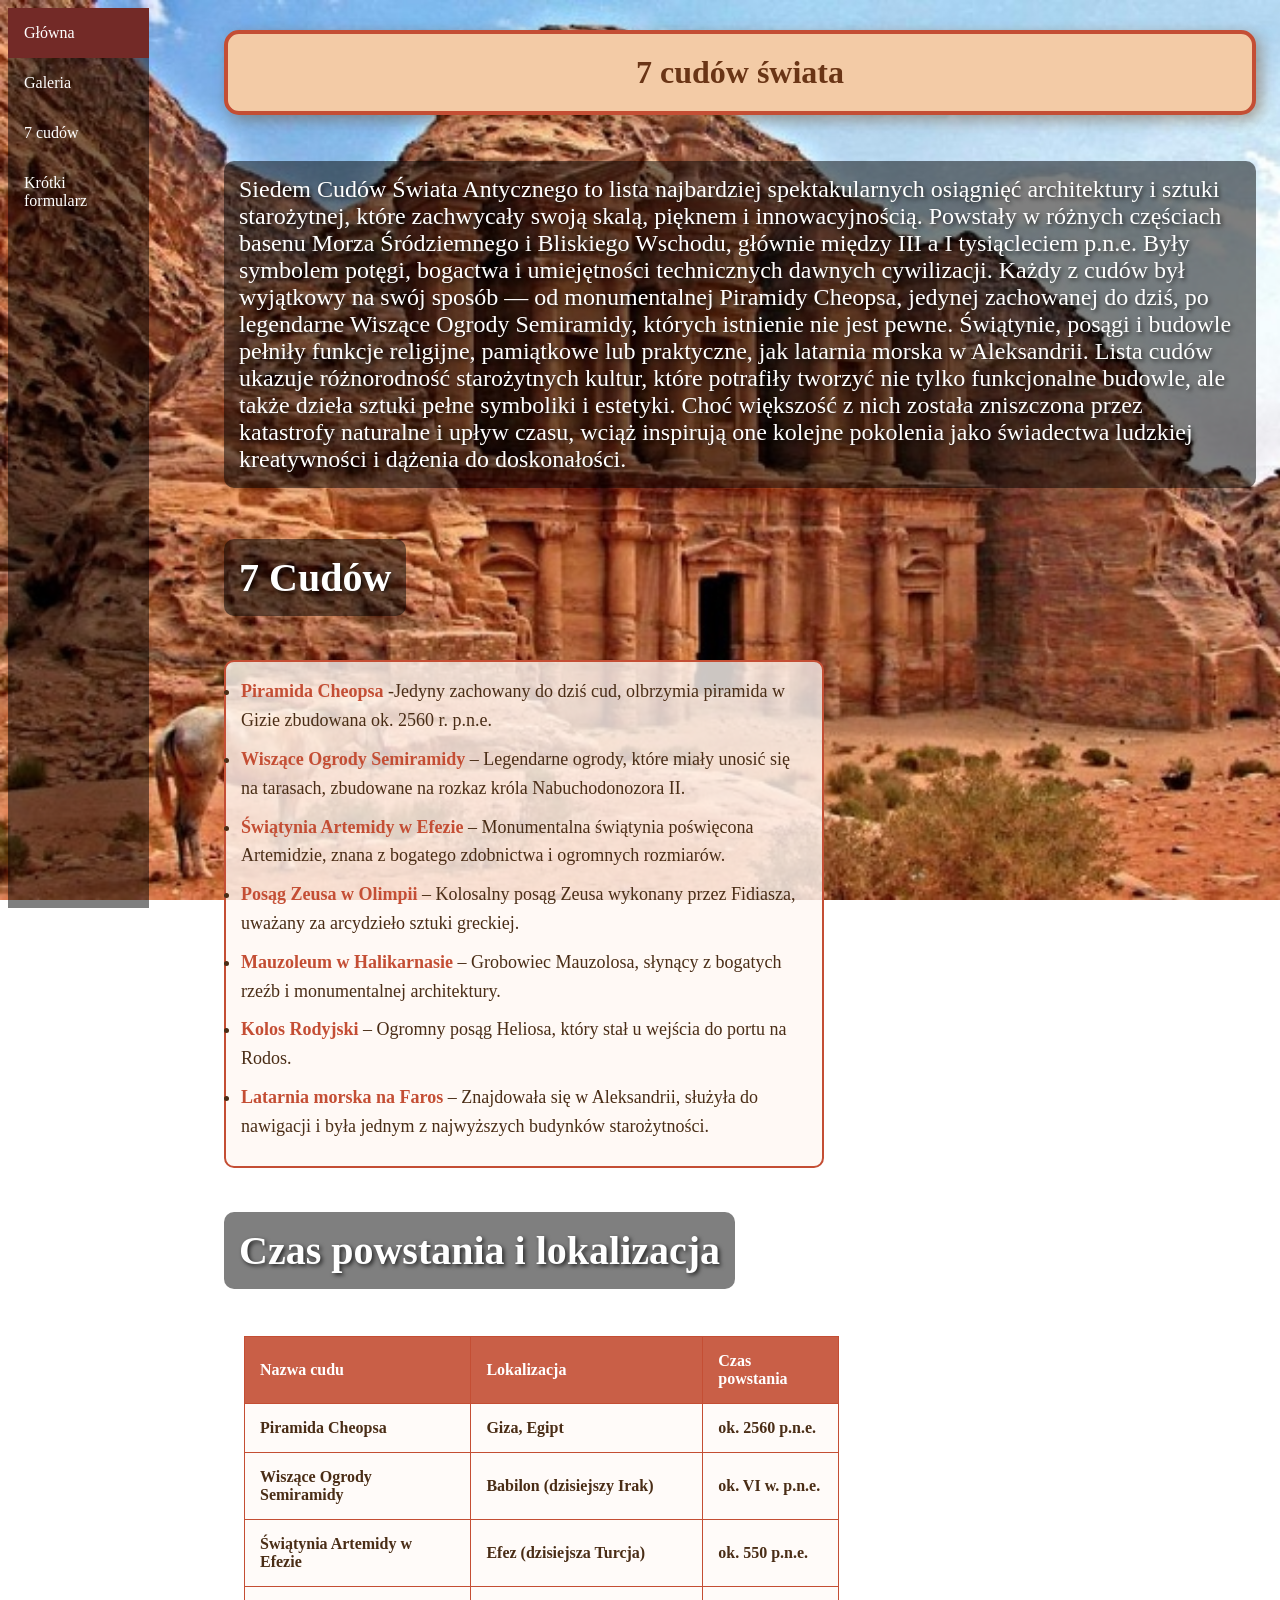
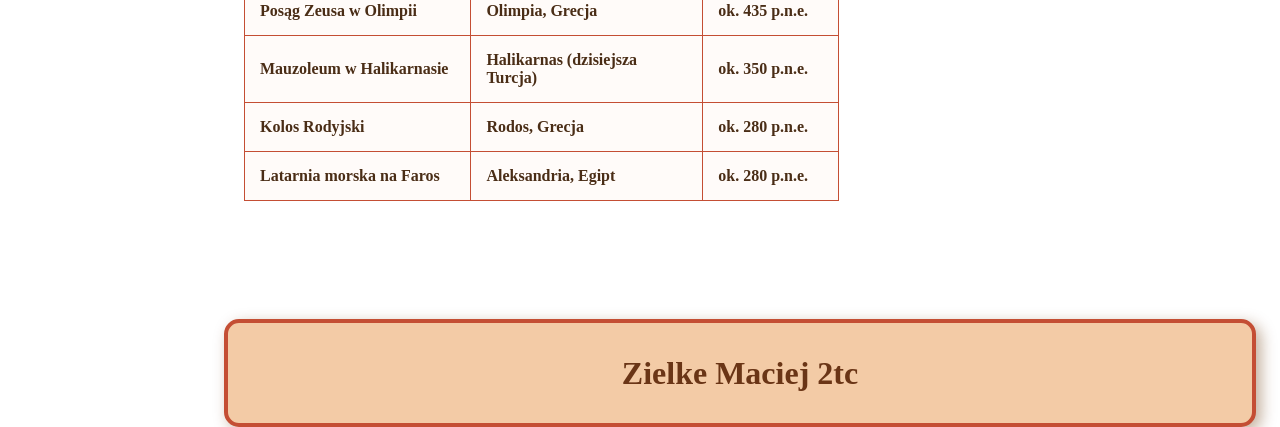
<file: index.html>
<!DOCTYPE html>
<html lang="pl">
<head>
    <meta charset="UTF-8">
    <meta name="viewport" content="width=device-width, initial-scale=1.0">
    <meta name="description" content="7 cudow">
    <meta name="keywords" content="7 cudow, galeria, historia">
    <meta name="author" content="Zielke Maciej">

    <title>7 cudów świata</title>

<link rel="stylesheet" href="style.css">

      
</head>
<body id="tlo-strony">

<div class="sidebar">
  <a class="active" href="index.html">Główna</a>
  <a href="galeria.html">Galeria</a>
  <a href="Informacje.html">7 cudów</a>
  <a href="Formularz.html">Krótki formularz</a>
</div>


<div class="content">
 
  <h1 class="cudnag">7 cudów świata</h1>



  <p class="tekst-glowna">

 
Siedem Cudów Świata Antycznego to lista najbardziej spektakularnych osiągnięć architektury i sztuki starożytnej, które zachwycały swoją skalą, pięknem i innowacyjnością. Powstały w różnych częściach basenu Morza Śródziemnego i Bliskiego Wschodu, głównie między III a I tysiącleciem p.n.e. Były symbolem potęgi, bogactwa i umiejętności technicznych dawnych cywilizacji.

Każdy z cudów był wyjątkowy na swój sposób — od monumentalnej Piramidy Cheopsa, jedynej zachowanej do dziś, po legendarne Wiszące Ogrody Semiramidy, których istnienie nie jest pewne. Świątynie, posągi i budowle pełniły funkcje religijne, pamiątkowe lub praktyczne, jak latarnia morska w Aleksandrii.

Lista cudów ukazuje różnorodność starożytnych kultur, które potrafiły tworzyć nie tylko funkcjonalne budowle, ale także dzieła sztuki pełne symboliki i estetyki. Choć większość z nich została zniszczona przez katastrofy naturalne i upływ czasu, wciąż inspirują one kolejne pokolenia jako świadectwa ludzkiej kreatywności i dążenia do doskonałości.
  </p>
  <h1 class="informacje">7 Cudów </h1>
  <div class="cudy">
    <ul>
        <li><strong>Piramida Cheopsa </strong> -Jedyny zachowany do dziś cud, olbrzymia piramida w Gizie zbudowana ok. 2560 r. p.n.e.</li>
        <li><strong>Wiszące Ogrody Semiramidy </strong> – Legendarne ogrody, które miały unosić się na tarasach, zbudowane na rozkaz króla Nabuchodonozora II.</li>
        <li><strong>Świątynia Artemidy w Efezie </strong> – Monumentalna świątynia poświęcona Artemidzie, znana z bogatego zdobnictwa i ogromnych rozmiarów.</li>
        <li><strong>Posąg Zeusa w Olimpii </strong> – Kolosalny posąg Zeusa wykonany przez Fidiasza, uważany za arcydzieło sztuki greckiej.</li>
        <li><strong>Mauzoleum w Halikarnasie </strong> – Grobowiec Mauzolosa, słynący z bogatych rzeźb i monumentalnej architektury.
        </li>
        <li><strong>Kolos Rodyjski </strong> – Ogromny posąg Heliosa, który stał u wejścia do portu na Rodos.</li>
        <li><strong>Latarnia morska na Faros  </strong>  – Znajdowała się w Aleksandrii, służyła do nawigacji i była jednym z najwyższych budynków starożytności.</li>
    </ul>
</div>
<h1 class="informacje">Czas powstania i lokalizacja</h1>
<div class="table-container">
    <table>
        <thead>
            <tr>
                <th>Nazwa cudu</th>
                <th>Lokalizacja</th>
                <th>Czas powstania</th>
            </tr>
        </thead>
        <tbody>
            <tr>
                <td>Piramida Cheopsa</td>
                <td>Giza, Egipt</td>
                <td>ok. 2560 p.n.e.</td>
            </tr>
            <tr>
                <td>Wiszące Ogrody Semiramidy</td>
                <td>Babilon (dzisiejszy Irak)</td>
                <td>ok. VI w. p.n.e.</td>
            </tr>
            <tr>
                <td>Świątynia Artemidy w Efezie</td>
                <td>Efez (dzisiejsza Turcja)</td>
                <td>ok. 550 p.n.e.</td>
            </tr>
            <tr>
                <td>Posąg Zeusa w Olimpii</td>
                <td>Olimpia, Grecja</td>
                <td>ok. 435 p.n.e.</td>
            </tr>
            <tr>
                <td>Mauzoleum w Halikarnasie</td>
                <td>Halikarnas (dzisiejsza Turcja)</td>
                <td>ok. 350 p.n.e.</td>
            </tr>
            <tr>
                <td>Kolos Rodyjski</td>
                <td>Rodos, Grecja</td>
                <td>ok. 280 p.n.e.</td>
            </tr>
            <tr>
                <td>Latarnia morska na Faros</td>
                <td>Aleksandria, Egipt</td>
                <td>ok. 280 p.n.e.</td>
            </tr>
        </tbody>
    </table>
</div>
<br>
<div class="footer">
<h1>Zielke Maciej 2tc</h1>

</div>

  </div>
</body>
</html>
</file>
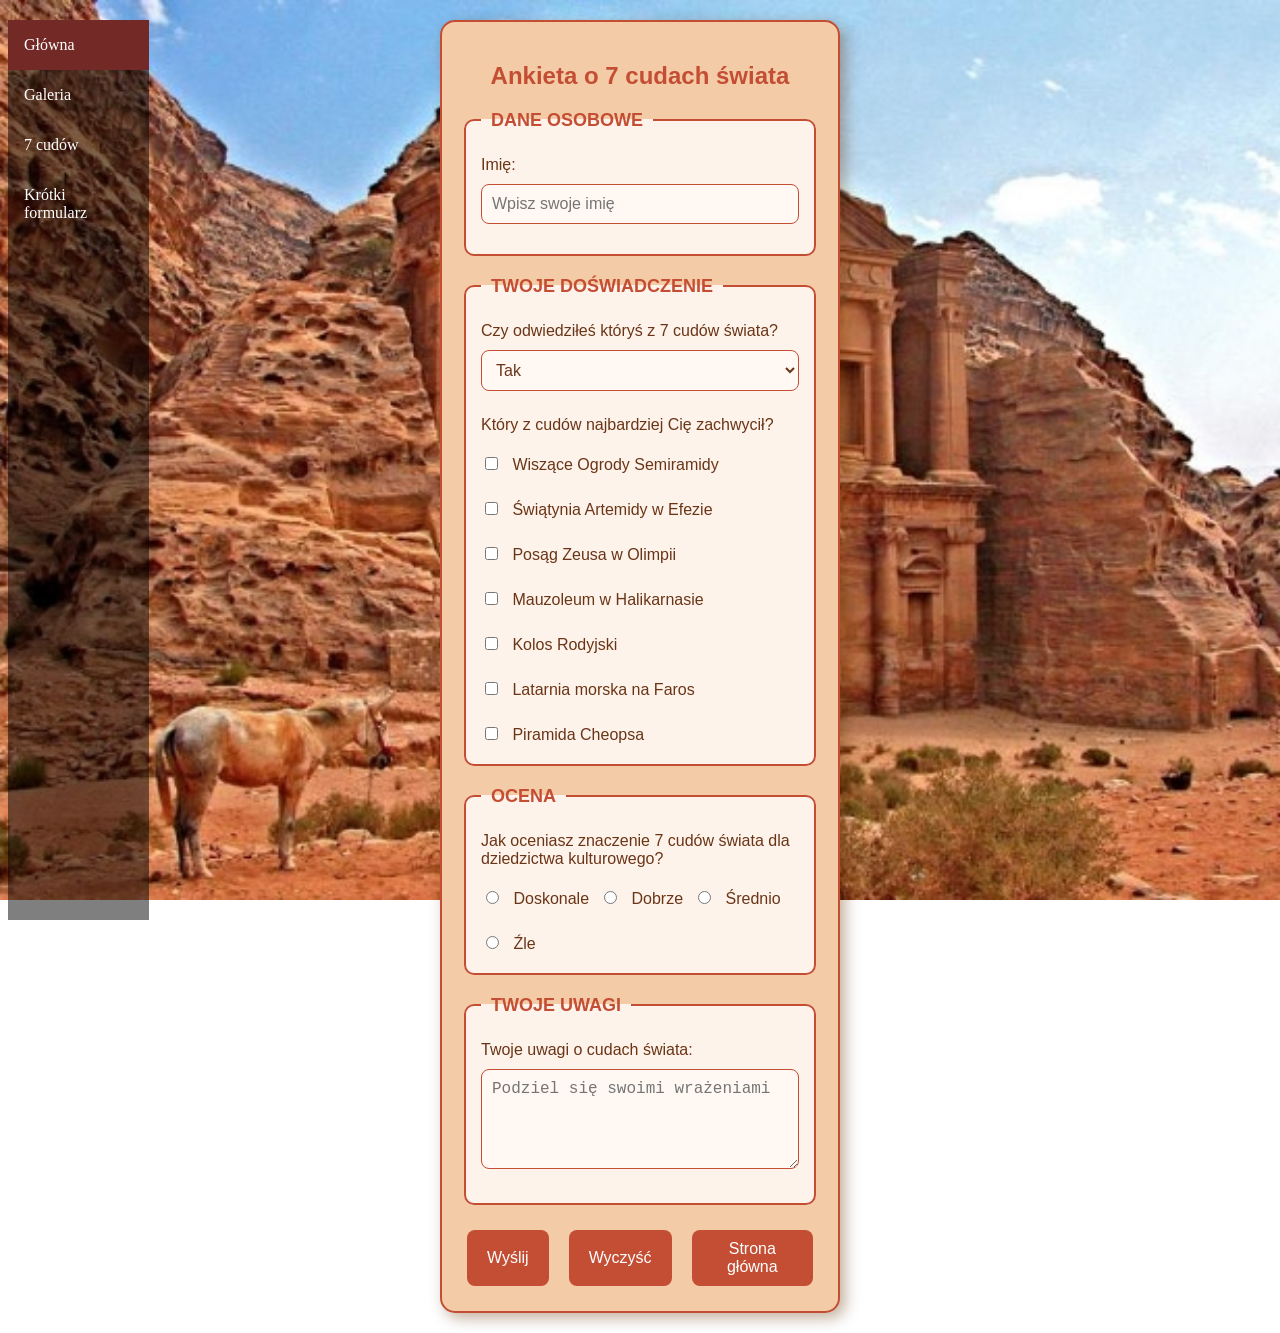
<file: Formularz.html>
<!DOCTYPE html>
<html lang="pl">
<head>
    <meta charset="UTF-8">
    <meta name="viewport" content="width=device-width, initial-scale=1.0">
    <meta name="description" content="7 cudów świata">
    <meta name="keywords" content="7 cudów, ankieta, historia">
    <meta name="author" content="Zielke Maciej">
    <link rel="stylesheet" href="style.css">
    <title>Ankieta o 7 cudach świata</title>
</head>
<body id="tlo-strony">
    
<div class="sidebar">
    <a class="active" href="index.html">Główna</a>
    <a href="galeria.html">Galeria</a>
    <a href="Informacje.html">7 cudów</a>
    <a href="Formularz.html">Krótki formularz</a>
</div>

<div class="form-container">
    <h2>Ankieta o 7 cudach świata</h2>
    <form action="#" method="post">
        
        <fieldset>
            <legend>Dane osobowe</legend>
            <label for="imie">Imię:</label>
            <input type="text" id="imie" name="imie" placeholder="Wpisz swoje imię" required>
        </fieldset>

        <fieldset>
            <legend>Twoje doświadczenie</legend>
            <label for="odwiedziles">Czy odwiedziłeś któryś z 7 cudów świata?</label>
            <select id="odwiedziles" name="odwiedziles">
                <option value="tak">Tak</option>
                <option value="nie">Nie</option>
            </select>

            <label>Który z cudów najbardziej Cię zachwycił?</label>
            <div class="checkbox-group">
                <label><input type="checkbox" name="cud" value="Wiszące Ogrody Semiramidy"> Wiszące Ogrody Semiramidy</label>
                <label><input type="checkbox" name="cud" value="Świątynia Artemidy w Efezie"> Świątynia Artemidy w Efezie</label>
                <label><input type="checkbox" name="cud" value="Posąg Zeusa w Olimpii"> Posąg Zeusa w Olimpii</label>
                <label><input type="checkbox" name="cud" value="Mauzoleum w Halikarnasie"> Mauzoleum w Halikarnasie</label>
                <label><input type="checkbox" name="cud" value="Kolos Rodyjski"> Kolos Rodyjski</label>
                <label><input type="checkbox" name="cud" value="Latarnia morska na Faros"> Latarnia morska na Faros</label>
                <label><input type="checkbox" name="cud" value="Piramida Cheopsa"> Piramida Cheopsa</label>
            </div>
        </fieldset>

        <fieldset>
            <legend>Ocena</legend>
            <label>Jak oceniasz znaczenie 7 cudów świata dla dziedzictwa kulturowego?</label>
            <div class="radio-group">
                <label><input type="radio" name="ocena" value="Doskonale"> Doskonale</label>
                <label><input type="radio" name="ocena" value="Dobrze"> Dobrze</label>
                <label><input type="radio" name="ocena" value="Średnio"> Średnio</label>
                <label><input type="radio" name="ocena" value="Źle"> Źle</label>
            </div>
        </fieldset>

        <fieldset>
            <legend>Twoje uwagi</legend>
            <label for="uwagi">Twoje uwagi o cudach świata:</label>
            <textarea id="uwagi" name="uwagi" placeholder="Podziel się swoimi wrażeniami"></textarea>
        </fieldset>

        <div class="buttons">
            <button type="submit">Wyślij</button>
            <button type="reset">Wyczyść</button>
            <a href="index.html" class="home-button">Strona główna</a>
        </div>
    </form>
</div>

</body>
</html>
</file>
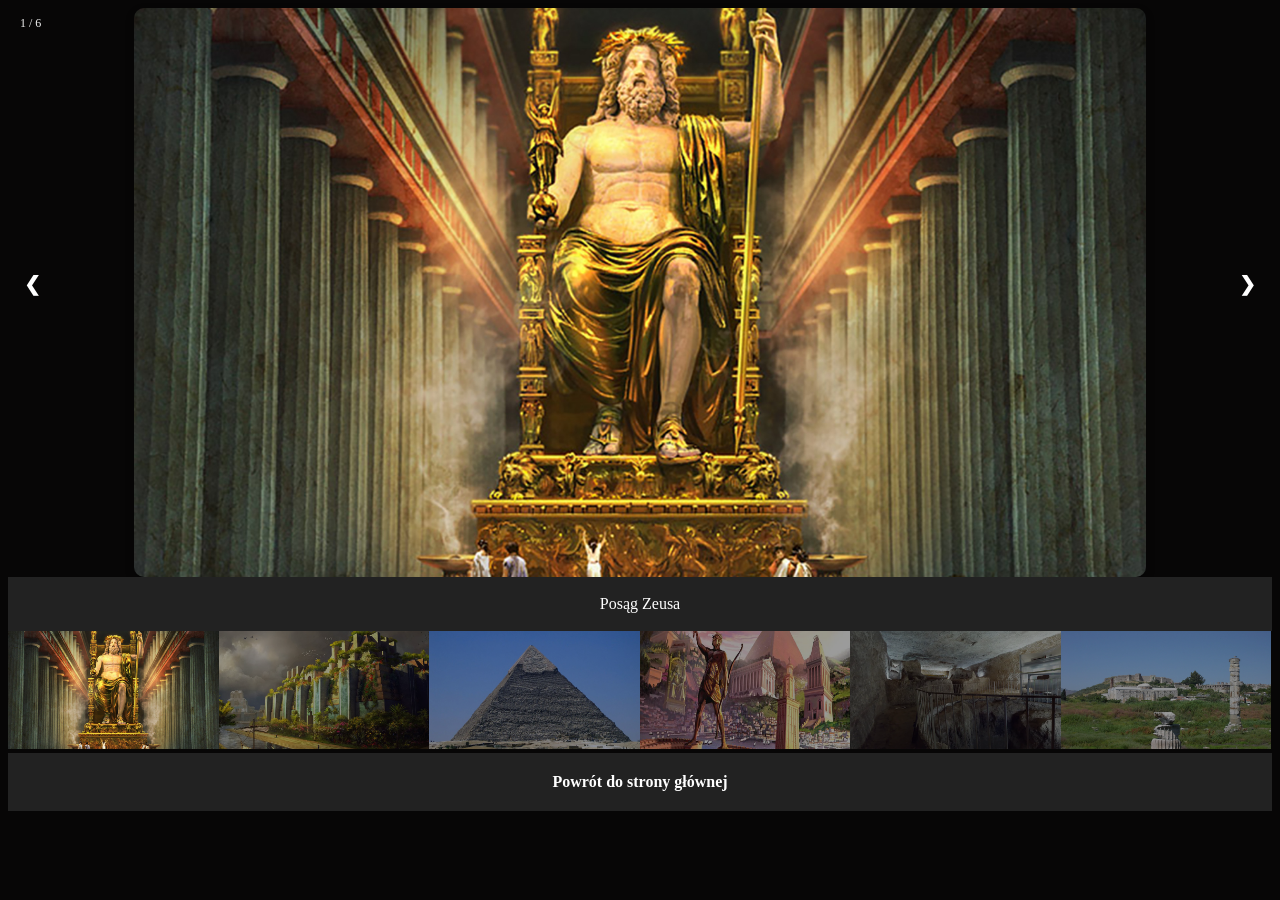
<file: galeria.html>
<!DOCTYPE html>
<html lang="pl">
<head>
    <meta charset="UTF-8">
    <meta name="viewport" content="width=device-width, initial-scale=1.0">
    <meta name="description" content="7 cudow">
    <meta name="keywords" content="7 cudow, galeria, historia">
    <meta name="author" content="Zielke Maciej">

    <title>Galeria</title>

<link rel="stylesheet" href="style.css">

</head>
<body class="kolorgalerii">


  
<div class="container">


    <div class="mySlides">
      <div class="numbertext">1 / 6</div>
        <img src="zdjecia/posag_zeusa_olimpia.jpg" alt="zeus" style="width:100%">
    </div>
  
    <div class="mySlides">
      <div class="numbertext">2 / 6</div>
        <img src="zdjecia/ogrod.jpg" alt="ogrod" style="width:100%">
    </div>
  
    <div class="mySlides">
      <div class="numbertext">3 / 6</div>
        <img src="zdjecia/piramida_galeria.jpg" alt="piramida" style="width:100%">
    </div>
  
    <div class="mySlides">
      <div class="numbertext">4 / 6</div>
        <img src="zdjecia/cudy.jpg" alt="cudy" style="width:100%">
    </div>
  
    <div class="mySlides">
      <div class="numbertext">5 / 6</div>
        <img src="zdjecia/wnetrze.jpg" alt="wnetrze" style="width:100%">
    </div>
  
    <div class="mySlides">
      <div class="numbertext">6 / 6</div>
        <img src="zdjecia/art.jpg"  alt="artemida" style="width:100%">
    </div>
  

    <a class="prev" onclick="plusSlides(-1)">&#10094;</a>
    <a class="next" onclick="plusSlides(1)">&#10095;</a>
  

    <div class="caption-container">
      <p id="caption"></p>
    </div>
  

    <div class="row">
      <div class="column">
        <img class="demo cursor" src="zdjecia/posag_zeusa_olimpia.jpg" style="width:100%" onclick="currentSlide(1)" alt="Posąg Zeusa">
      </div>
      <div class="column">
        <img class="demo cursor" src="zdjecia/ogrod.jpg" style="width:100%" onclick="currentSlide(2)" alt="Obraz pokazujący jak mógł wyglądać ogród">
      </div>
      <div class="column">
        <img class="demo cursor" src="zdjecia/piramida_galeria.jpg" style="width:100%" onclick="currentSlide(3)" alt="Piramida Cheopsa">
      </div>
      <div class="column">
        <img class="demo cursor" src="zdjecia/cudy.jpg" style="width:100%" onclick="currentSlide(4)" alt="Wszystkie cudy na jednym zdjęciu">
      </div>
      <div class="column">
        <img class="demo cursor" src="zdjecia/wnetrze.jpg" style="width:100%" onclick="currentSlide(5)" alt="wnetrze piramidy cheopsa">
      </div>
      <div class="column">
        <img class="demo cursor" src="zdjecia/art.jpg" style="width:100%" onclick="currentSlide(6)" alt="Świątynia Artemidy">
      </div>
    </div>


    </div>
    <footer>
      
      <a  href="index.html">Powrót do strony głównej</a>
    </footer>

    <script src="jsdogalerii.js"></script>
</body>
</html>
</file>
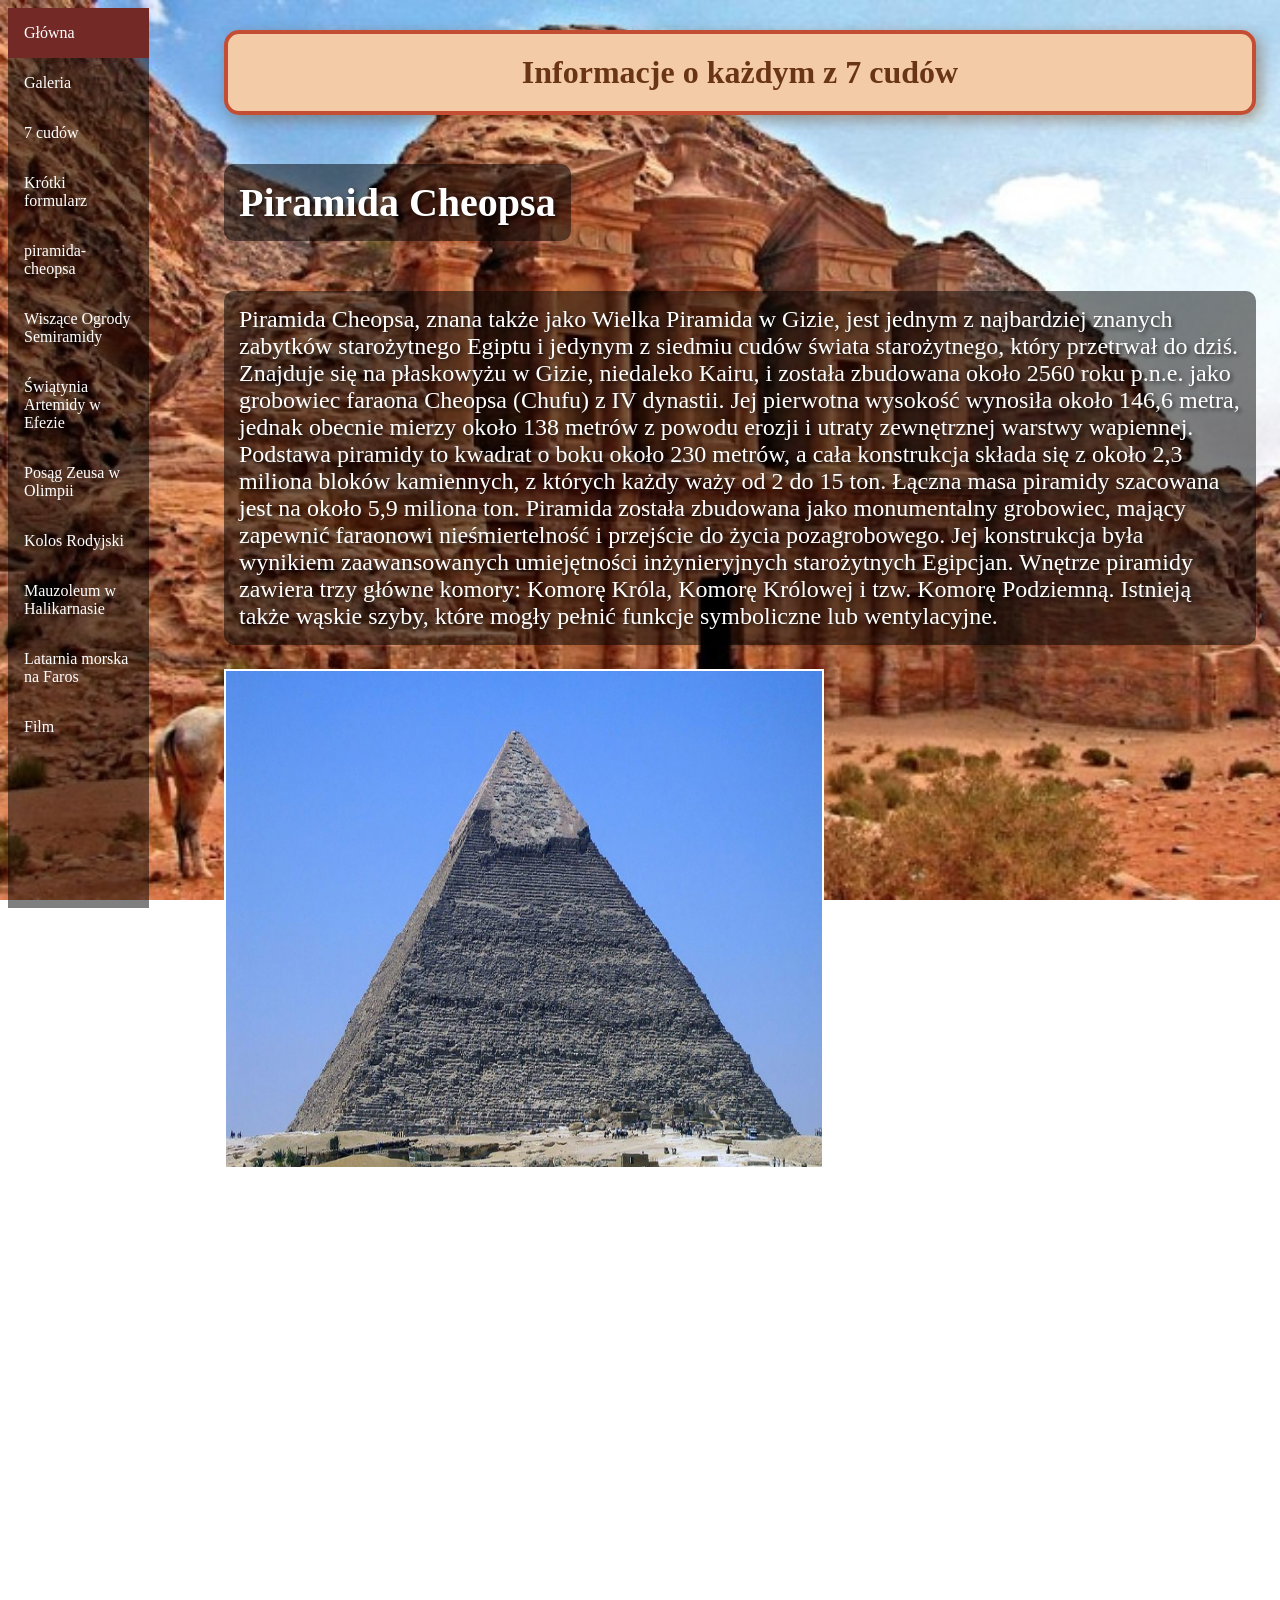
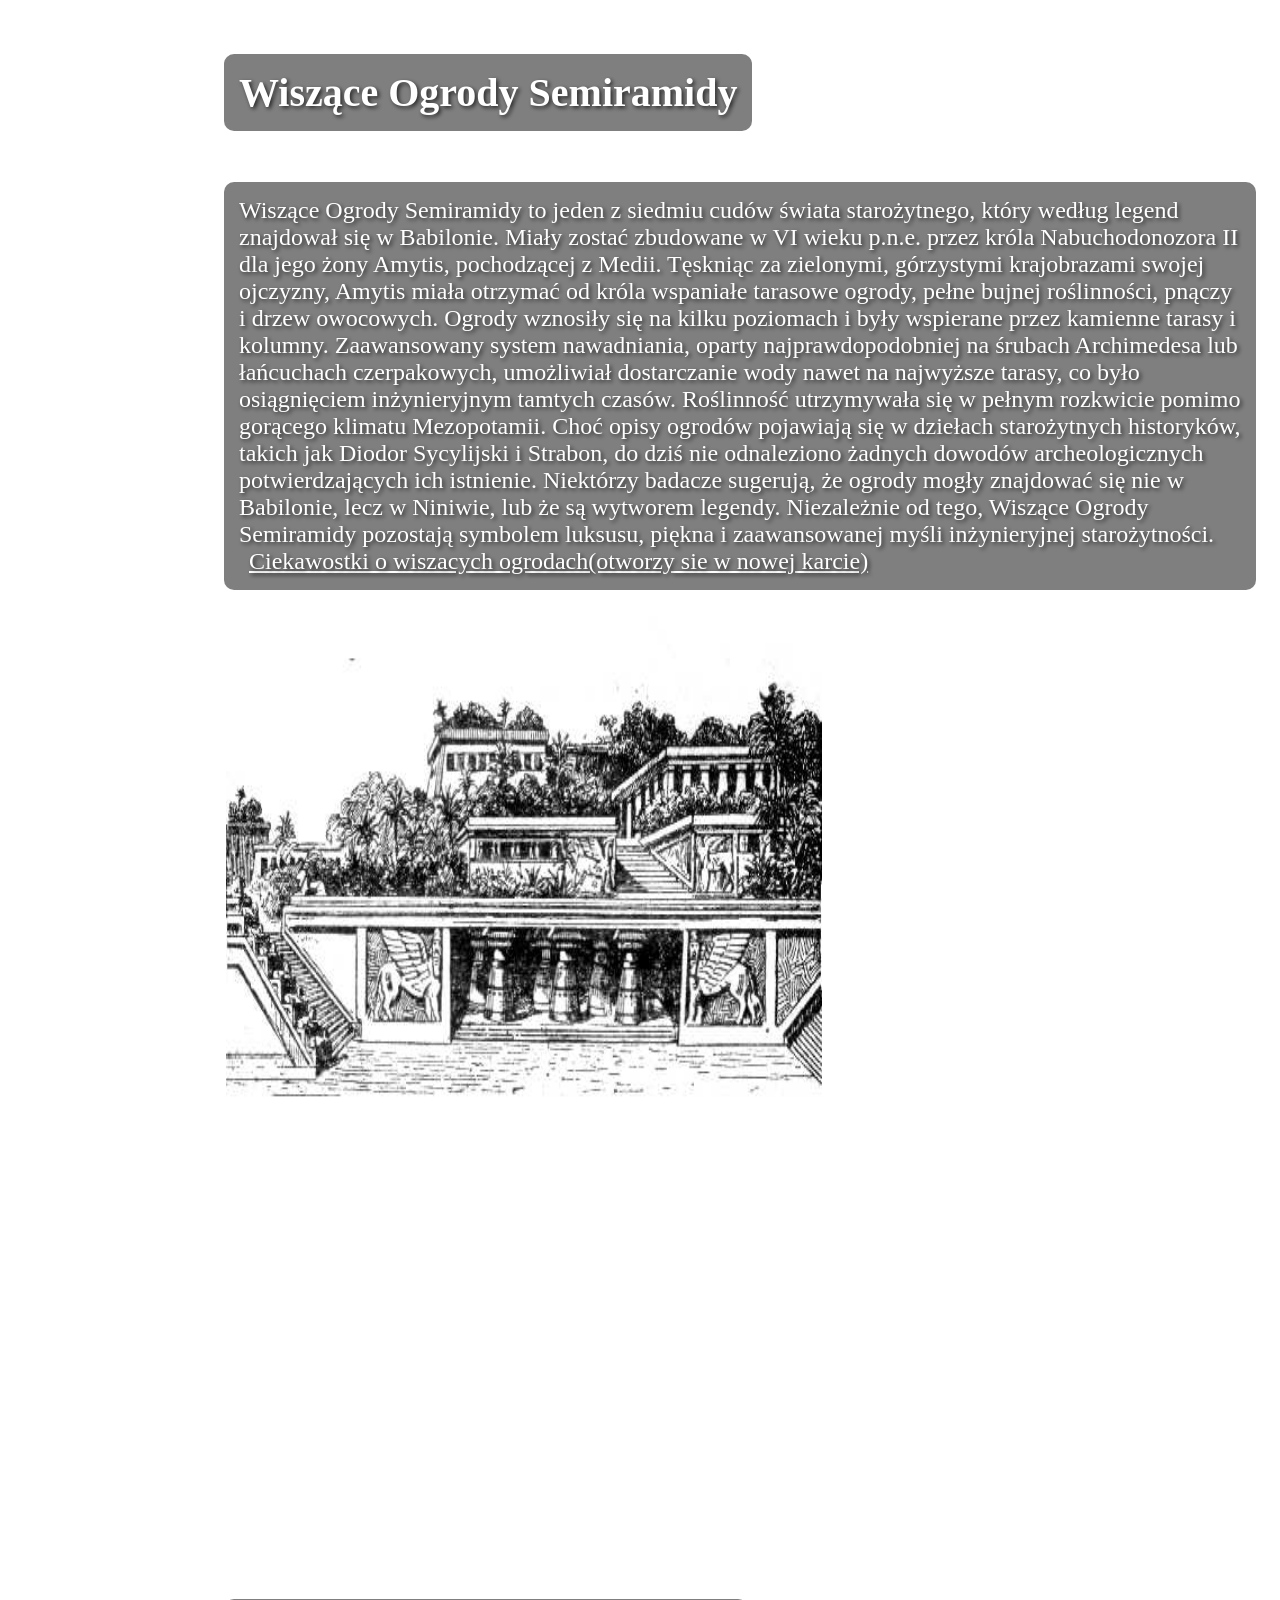
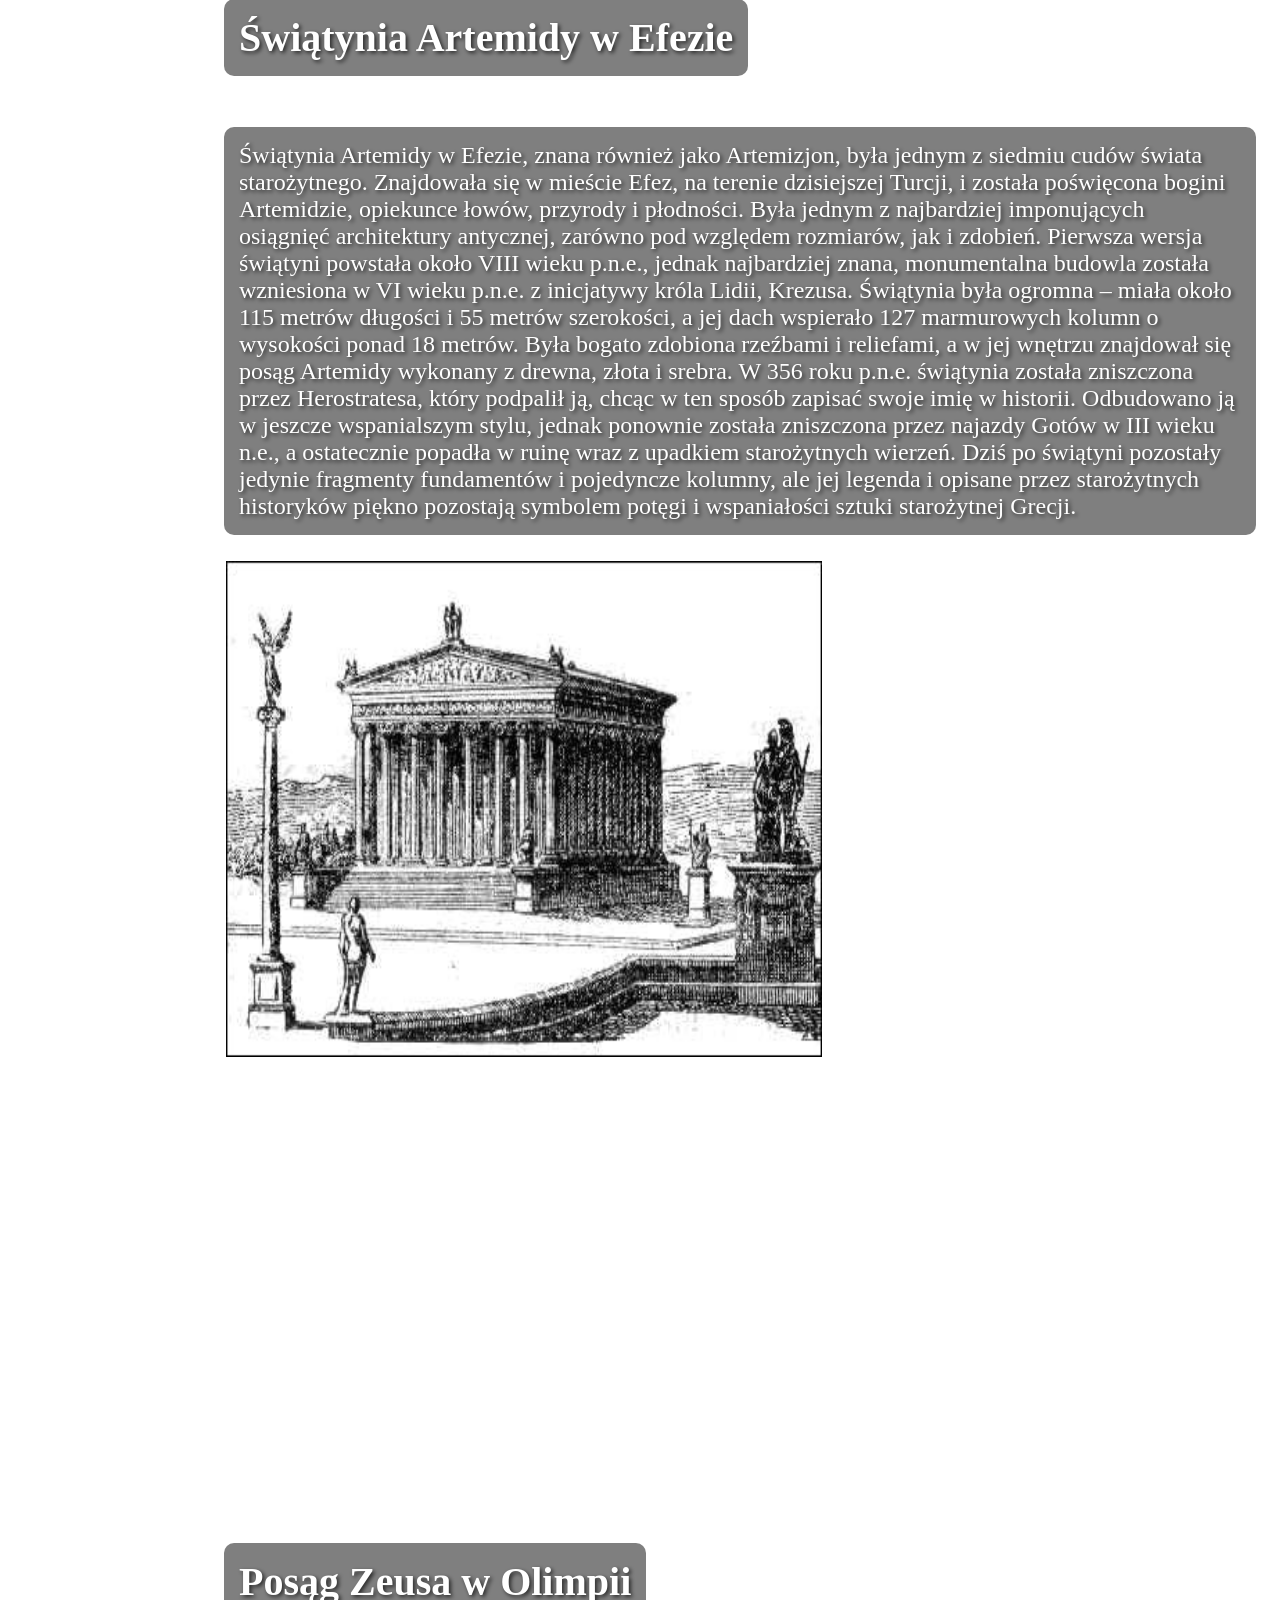
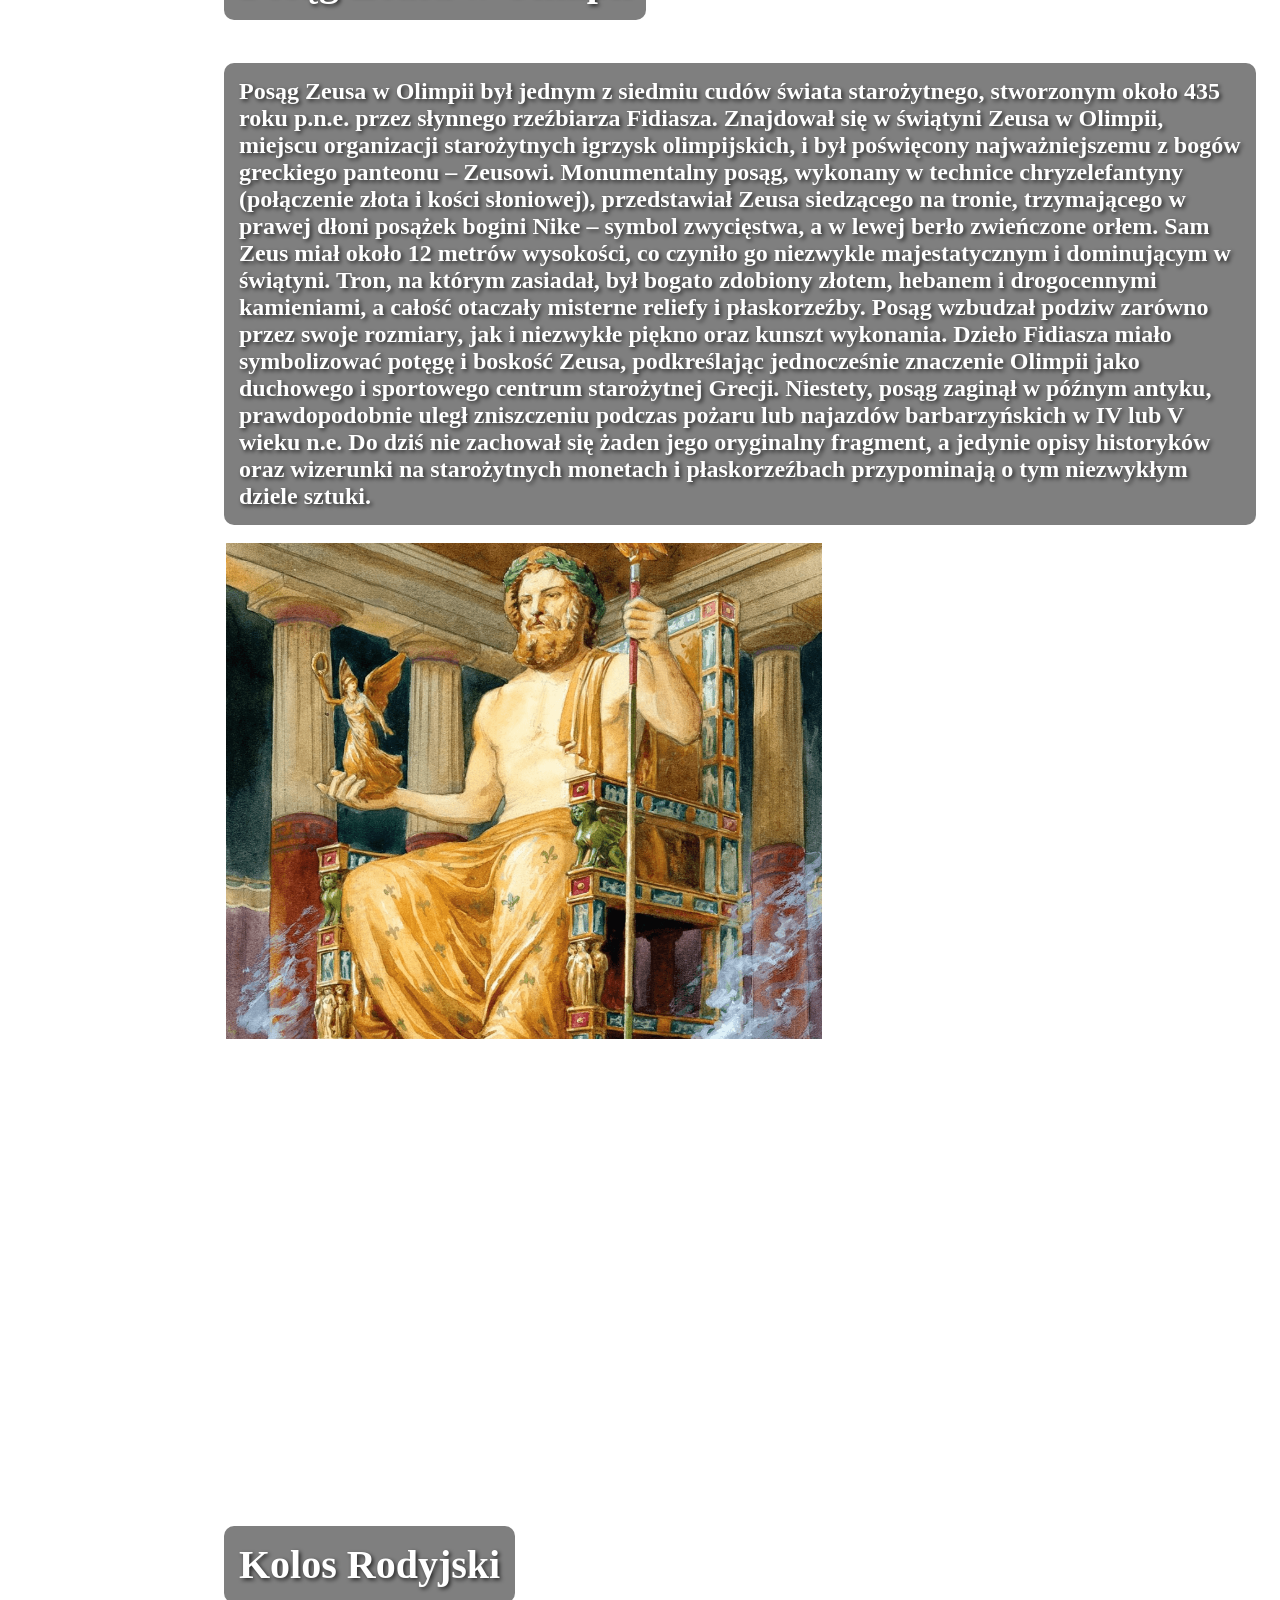
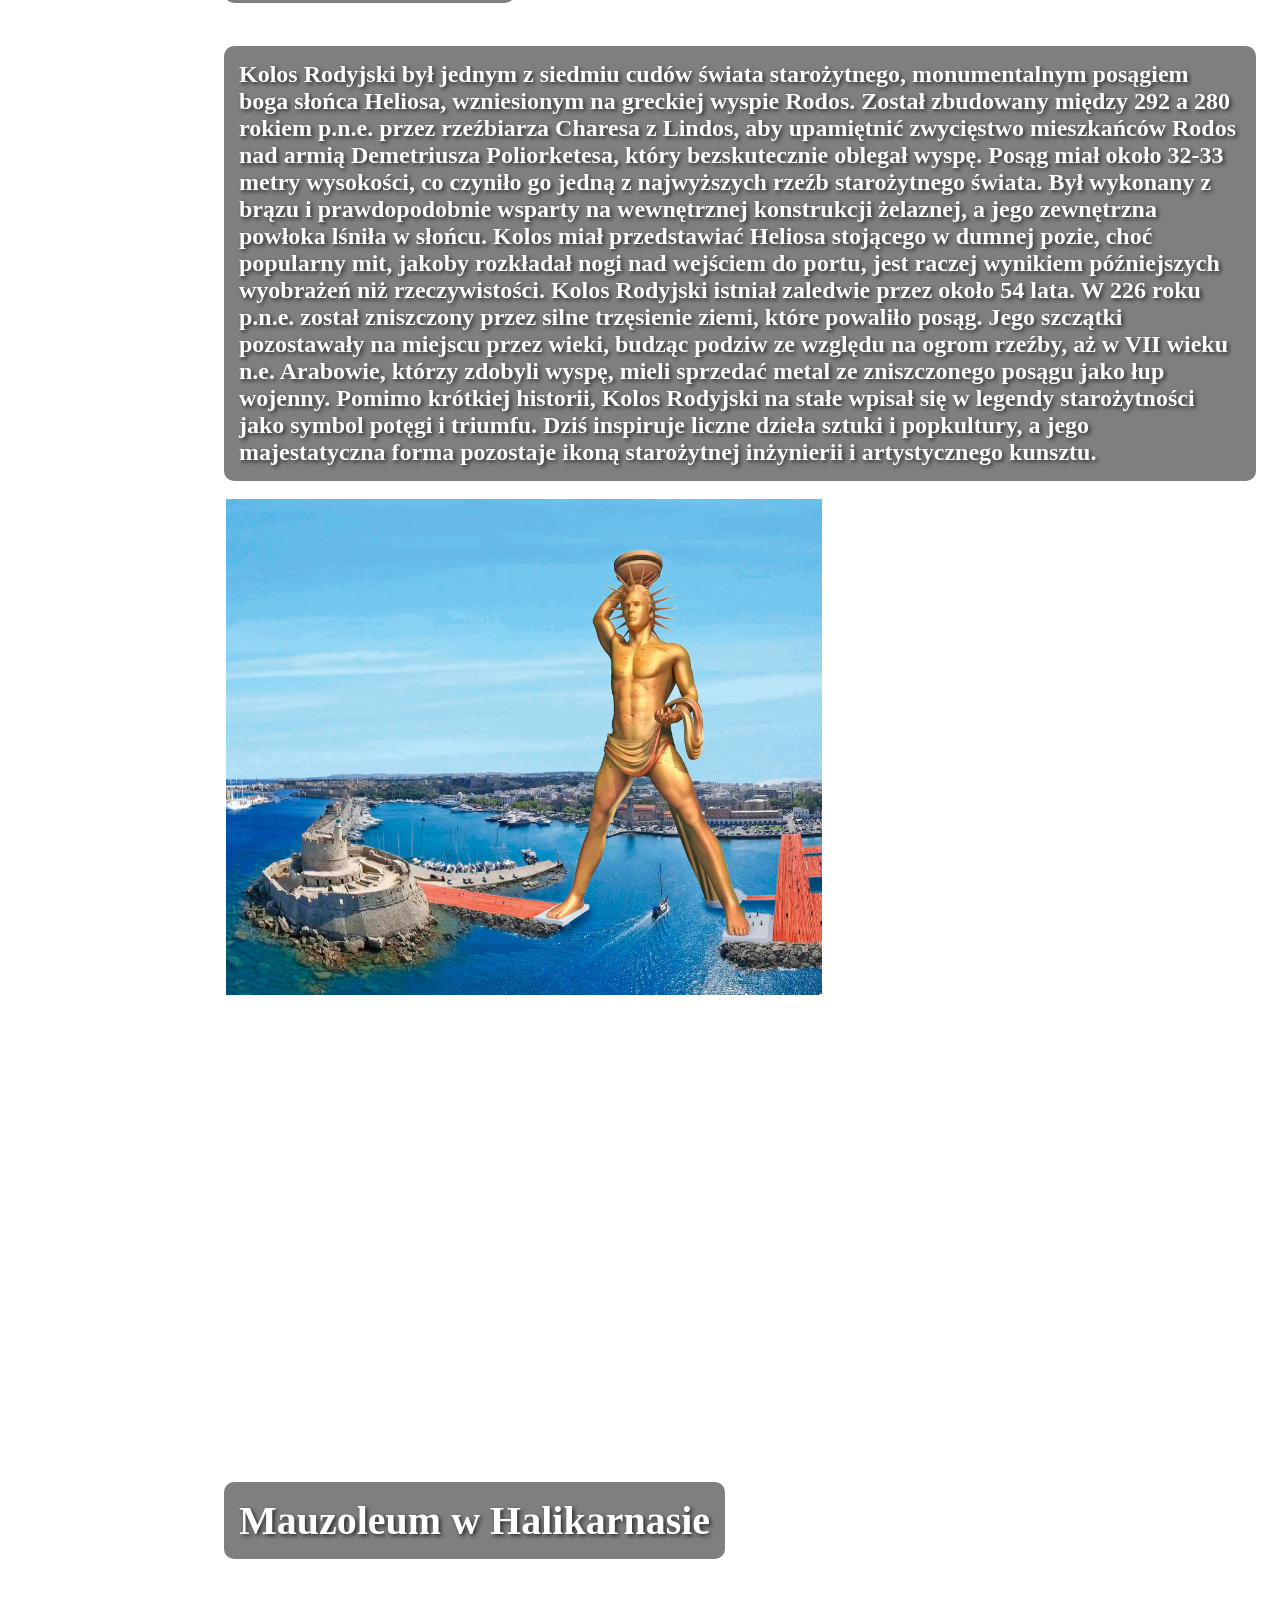
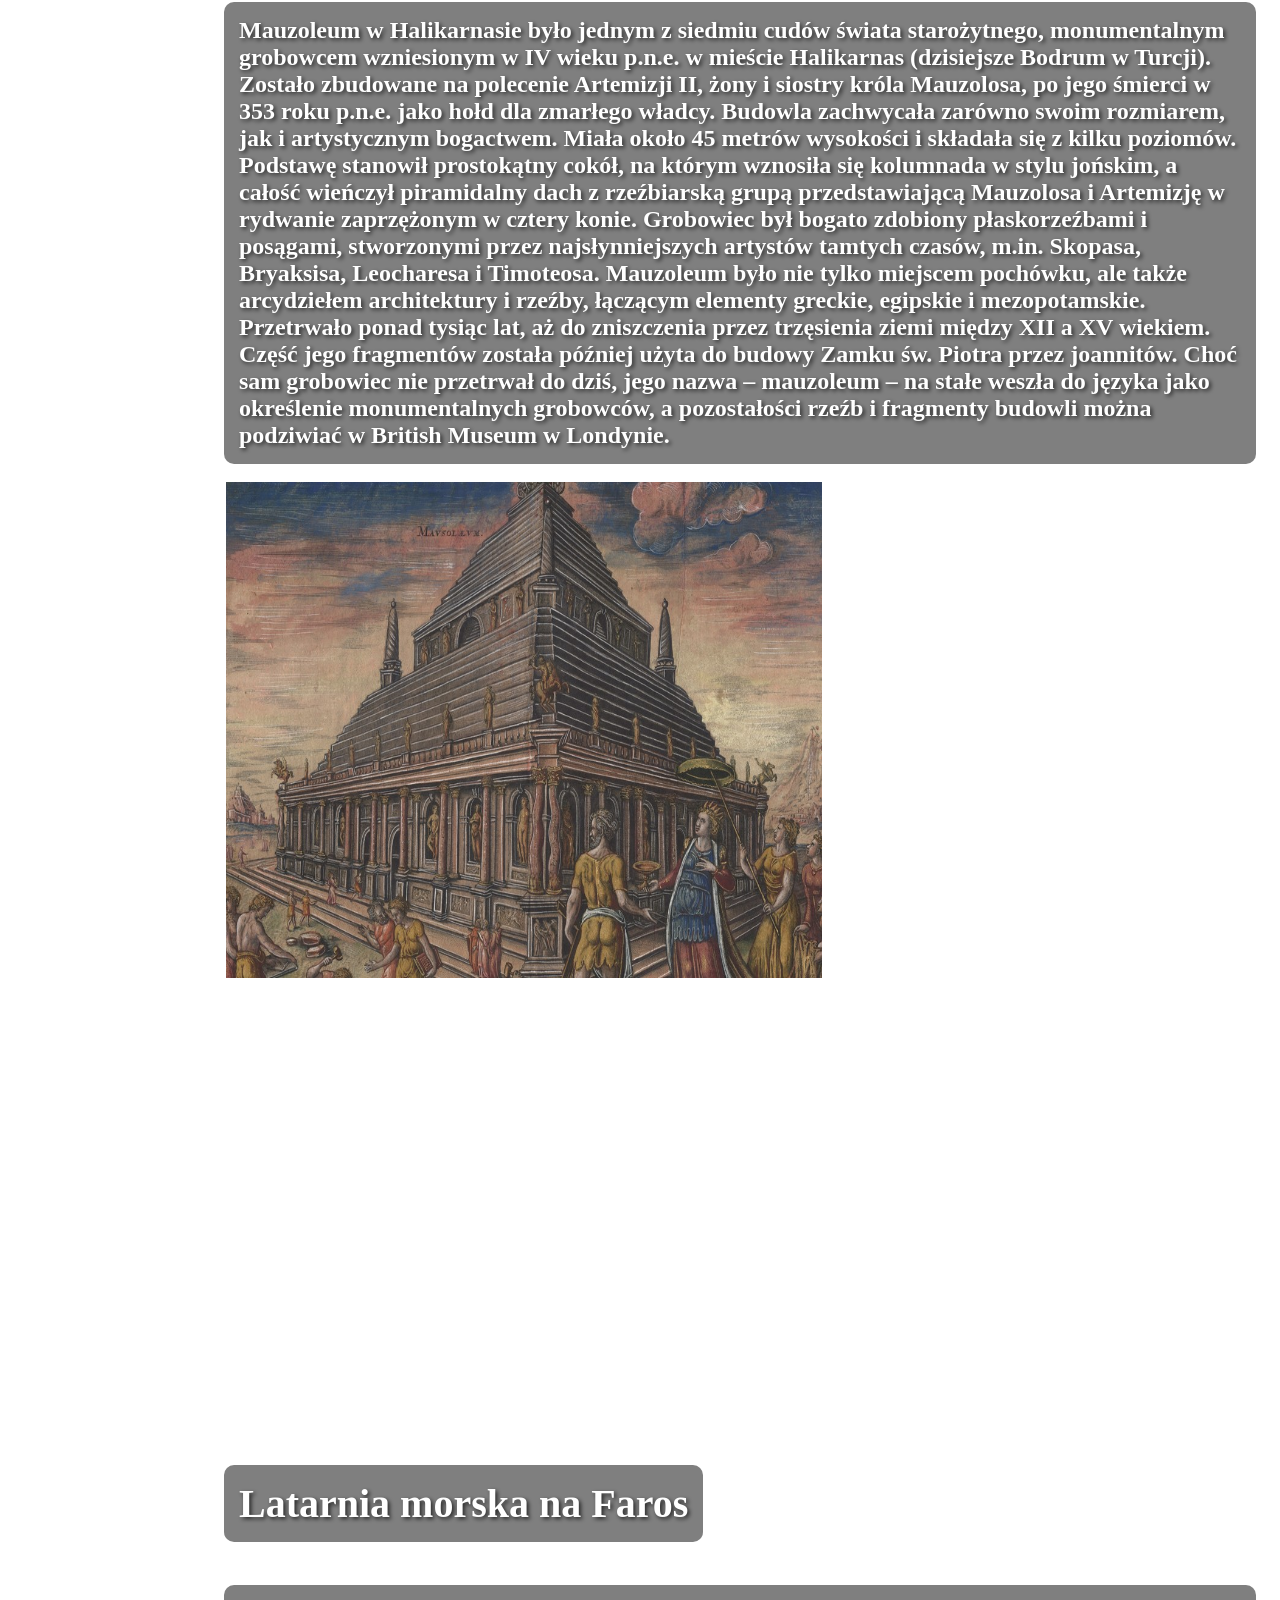
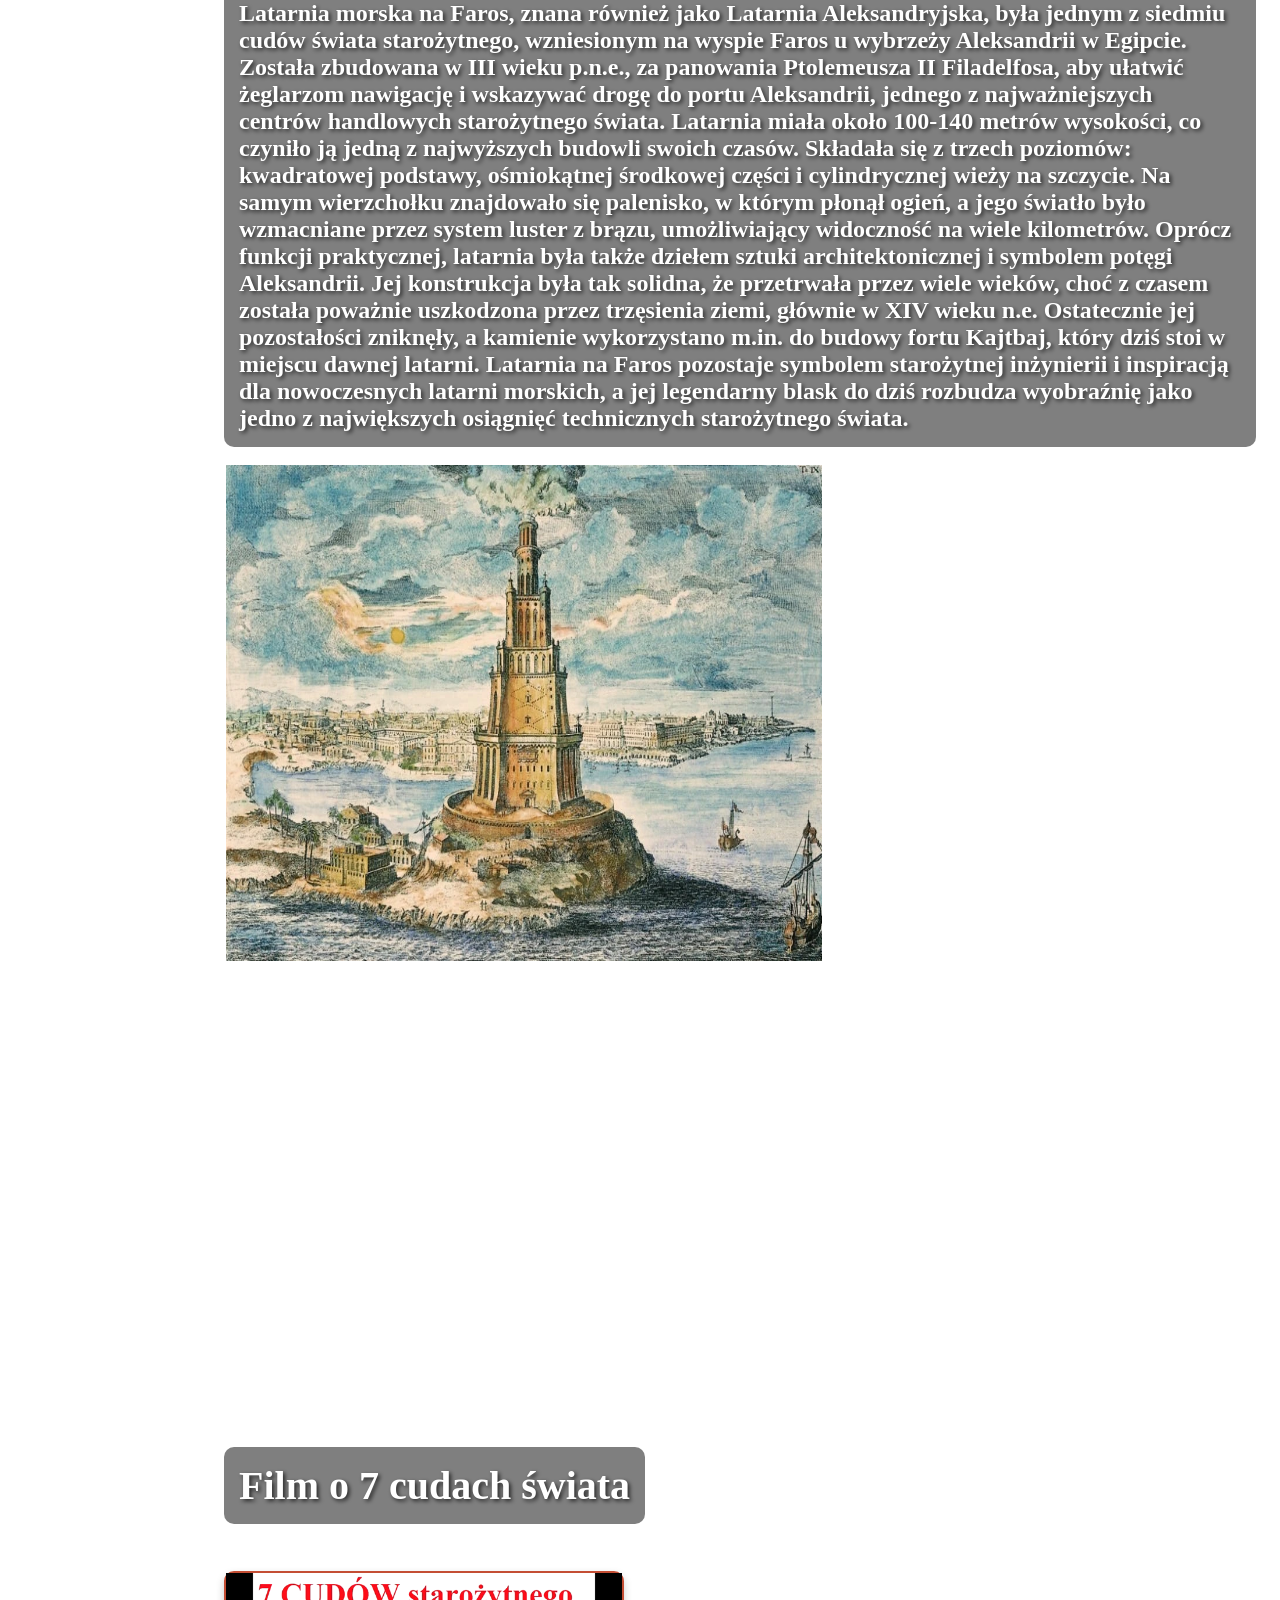
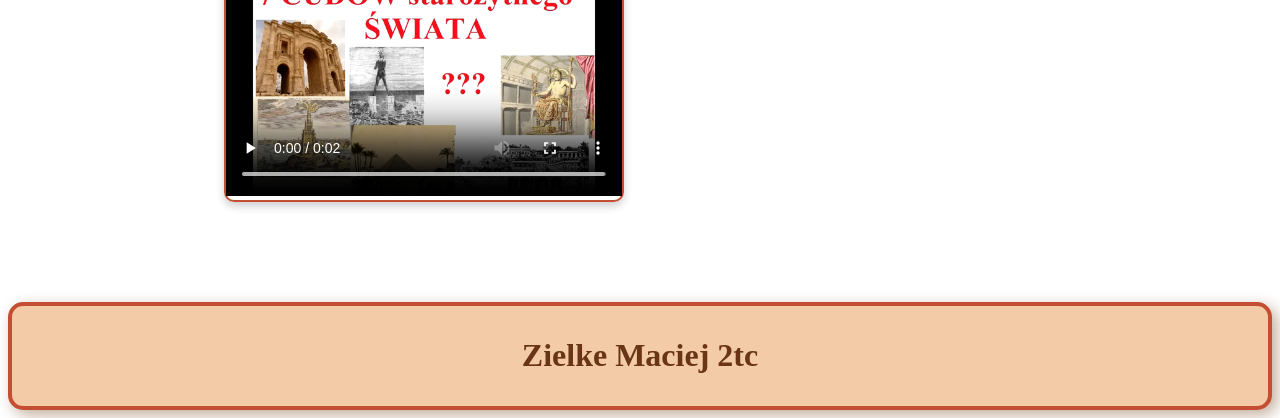
<file: Informacje.html>
<!DOCTYPE html>
<html lang="pl">
<head>
    <meta charset="UTF-8">
    <meta name="viewport" content="width=device-width, initial-scale=1.0">
<meta name="description" content="7 cudow">
<meta name="keywords" content="7 cudow, galeria, historia">
<meta name="author" content="Zielke Maciej">
<link rel="stylesheet" href="style.css">
    <title>Informacje</title>
</head>
<body class="info-obrazek">
    
<div class="sidebar">
    <a class="active" href="index.html">Główna</a>
    <a href="galeria.html">Galeria</a>
    <a href="Informacje.html">7 cudów</a>
    <a href="Formularz.html">Krótki formularz</a>
    <a href="#piramida-cheopsa">piramida-cheopsa</a>
    <a href="#Wiszace-Ogrody-Semiramidy">Wiszące Ogrody Semiramidy</a>
    <a href="#Swiatynia-Artemidy-w-Efezie">Świątynia Artemidy w Efezie</a>
    <a href="#Posag-Zeusa-w-Olimpii">Posąg Zeusa w Olimpii</a>
    <a href="#Kolos-Rodyjski">Kolos Rodyjski</a>
    <a href="#Mauzoleum-w-Halikarnasie">Mauzoleum w Halikarnasie</a>
    <a href="#Latarnia-morska-na-Faros">Latarnia morska na Faros</a>
    <a href="#film">Film</a>
  </div>
  <div class="content">

      <h1 class="cudnag">Informacje o każdym z 7 cudów</h1>
      <h1 id="piramida-cheopsa" class="informacje">Piramida Cheopsa</h1><br>
      <p class="tekst-glowna">Piramida Cheopsa, znana także jako Wielka Piramida w Gizie, jest jednym z najbardziej znanych zabytków starożytnego Egiptu i jedynym z siedmiu cudów świata starożytnego, który przetrwał do dziś. Znajduje się na płaskowyżu w Gizie, niedaleko Kairu, i została zbudowana około 2560 roku p.n.e. jako grobowiec faraona Cheopsa (Chufu) z IV dynastii.

        Jej pierwotna wysokość wynosiła około 146,6 metra, jednak obecnie mierzy około 138 metrów z powodu erozji i utraty zewnętrznej warstwy wapiennej. Podstawa piramidy to kwadrat o boku około 230 metrów, a cała konstrukcja składa się z około 2,3 miliona bloków kamiennych, z których każdy waży od 2 do 15 ton. Łączna masa piramidy szacowana jest na około 5,9 miliona ton.
        
        Piramida została zbudowana jako monumentalny grobowiec, mający zapewnić faraonowi nieśmiertelność i przejście do życia pozagrobowego. Jej konstrukcja była wynikiem zaawansowanych umiejętności inżynieryjnych starożytnych Egipcjan. Wnętrze piramidy zawiera trzy główne komory: Komorę Króla, Komorę Królowej i tzw. Komorę Podziemną. Istnieją także wąskie szyby, które mogły pełnić funkcje symboliczne lub wentylacyjne.</p><br>
        <img class="mobraz" src="zdjecia/piramida.jpg" alt="piramida-cheopsa"><br>
        <iframe src="https://www.google.com/maps/embed?pb=!1m18!1m12!1m3!1d3456.0069163824905!2d31.131531898189554!3d29.97923122978073!2m3!1f0!2f0!3f0!3m2!1i1024!2i768!4f13.1!3m3!1m2!1s0x14584587ac8f291b%3A0x810c2f3fa2a52424!2sPiramida%20Cheopsa!5e0!3m2!1spl!2spl!4v1736727754096!5m2!1spl!2spl" width="600" height="450" style="border:0;" allowfullscreen="" loading="lazy" referrerpolicy="no-referrer-when-downgrade"></iframe><br>
      <h1 id="Wiszace-Ogrody-Semiramidy" class="informacje">Wiszące Ogrody Semiramidy</h1><br>
      <p class="tekst-glowna">Wiszące Ogrody Semiramidy to jeden z siedmiu cudów świata starożytnego, który według legend znajdował się w Babilonie. Miały zostać zbudowane w VI wieku p.n.e. przez króla Nabuchodonozora II dla jego żony Amytis, pochodzącej z Medii. Tęskniąc za zielonymi, górzystymi krajobrazami swojej ojczyzny, Amytis miała otrzymać od króla wspaniałe tarasowe ogrody, pełne bujnej roślinności, pnączy i drzew owocowych.

        Ogrody wznosiły się na kilku poziomach i były wspierane przez kamienne tarasy i kolumny. Zaawansowany system nawadniania, oparty najprawdopodobniej na śrubach Archimedesa lub łańcuchach czerpakowych, umożliwiał dostarczanie wody nawet na najwyższe tarasy, co było osiągnięciem inżynieryjnym tamtych czasów. Roślinność utrzymywała się w pełnym rozkwicie pomimo gorącego klimatu Mezopotamii.
        
        Choć opisy ogrodów pojawiają się w dziełach starożytnych historyków, takich jak Diodor Sycylijski i Strabon, do dziś nie odnaleziono żadnych dowodów archeologicznych potwierdzających ich istnienie. Niektórzy badacze sugerują, że ogrody mogły znajdować się nie w Babilonie, lecz w Niniwie, lub że są wytworem legendy. Niezależnie od tego, Wiszące Ogrody Semiramidy pozostają symbolem luksusu, piękna i zaawansowanej myśli inżynieryjnej starożytności. 
        <a  class="bialy" href="https://fajnepodroze.pl/wiszace-ogrody-ciekawostki/" target="_blank">Ciekawostki o wiszacych ogrodach(otworzy sie w nowej karcie)</a></p><br>
     

<img class="mobraz" src="zdjecia/Ogrody_semiramidy.jpg" alt="ogrody"><br>
<iframe src="https://www.google.com/maps/embed?pb=!1m18!1m12!1m3!1d3363.3308381082866!2d44.41789077612948!3d32.54401459585628!2m3!1f0!2f0!3f0!3m2!1i1024!2i768!4f13.1!3m3!1m2!1s0x1558fdd71dd08931%3A0x6fe5866e28155e9a!2sRemains%20of%20the%20Hanging%20Gardens%20of%20Babylon!5e0!3m2!1spl!2spl!4v1736728007507!5m2!1spl!2spl" width="600" height="450" style="border:0;" allowfullscreen="" loading="lazy" referrerpolicy="no-referrer-when-downgrade"></iframe><br>
<h1 id="Swiatynia-Artemidy-w-Efezie" class="informacje">Świątynia Artemidy w Efezie</h1><br>
<p class="tekst-glowna">Świątynia Artemidy w Efezie, znana również jako Artemizjon, była jednym z siedmiu cudów świata starożytnego. Znajdowała się w mieście Efez, na terenie dzisiejszej Turcji, i została poświęcona bogini Artemidzie, opiekunce łowów, przyrody i płodności. Była jednym z najbardziej imponujących osiągnięć architektury antycznej, zarówno pod względem rozmiarów, jak i zdobień.

    Pierwsza wersja świątyni powstała około VIII wieku p.n.e., jednak najbardziej znana, monumentalna budowla została wzniesiona w VI wieku p.n.e. z inicjatywy króla Lidii, Krezusa. Świątynia była ogromna – miała około 115 metrów długości i 55 metrów szerokości, a jej dach wspierało 127 marmurowych kolumn o wysokości ponad 18 metrów. Była bogato zdobiona rzeźbami i reliefami, a w jej wnętrzu znajdował się posąg Artemidy wykonany z drewna, złota i srebra.
    
    W 356 roku p.n.e. świątynia została zniszczona przez Herostratesa, który podpalił ją, chcąc w ten sposób zapisać swoje imię w historii. Odbudowano ją w jeszcze wspanialszym stylu, jednak ponownie została zniszczona przez najazdy Gotów w III wieku n.e., a ostatecznie popadła w ruinę wraz z upadkiem starożytnych wierzeń.
    
    Dziś po świątyni pozostały jedynie fragmenty fundamentów i pojedyncze kolumny, ale jej legenda i opisane przez starożytnych historyków piękno pozostają symbolem potęgi i wspaniałości sztuki starożytnej Grecji.</p><br>
<img class="mobraz" src="zdjecia/swiatynia.jpg" alt="swiatynia"><br>
<iframe src="https://www.google.com/maps/embed?pb=!1m18!1m12!1m3!1d1573.0947251124232!2d27.36256873891405!3d37.94936220805486!2m3!1f0!2f0!3f0!3m2!1i1024!2i768!4f13.1!3m3!1m2!1s0x14b94d56fca57281%3A0xfaa6e359607f4524!2s%C5%9Awi%C4%85tynia%20Artemidy%20w%20Efezie!5e0!3m2!1spl!2spl!4v1736727928748!5m2!1spl!2spl" width="600" height="450" style="border:0;" allowfullscreen="" loading="lazy" referrerpolicy="no-referrer-when-downgrade"></iframe><br>
<h1 id="Posag-Zeusa-w-Olimpii" class="informacje">Posąg Zeusa w Olimpii</h1>
<h1 class="tekst-glowna">
    Posąg Zeusa w Olimpii był jednym z siedmiu cudów świata starożytnego, stworzonym około 435 roku p.n.e. przez słynnego rzeźbiarza Fidiasza. Znajdował się w świątyni Zeusa w Olimpii, miejscu organizacji starożytnych igrzysk olimpijskich, i był poświęcony najważniejszemu z bogów greckiego panteonu – Zeusowi.
    
    Monumentalny posąg, wykonany w technice chryzelefantyny (połączenie złota i kości słoniowej), przedstawiał Zeusa siedzącego na tronie, trzymającego w prawej dłoni posążek bogini Nike – symbol zwycięstwa, a w lewej berło zwieńczone orłem. Sam Zeus miał około 12 metrów wysokości, co czyniło go niezwykle majestatycznym i dominującym w świątyni. Tron, na którym zasiadał, był bogato zdobiony złotem, hebanem i drogocennymi kamieniami, a całość otaczały misterne reliefy i płaskorzeźby.
    
    Posąg wzbudzał podziw zarówno przez swoje rozmiary, jak i niezwykłe piękno oraz kunszt wykonania. Dzieło Fidiasza miało symbolizować potęgę i boskość Zeusa, podkreślając jednocześnie znaczenie Olimpii jako duchowego i sportowego centrum starożytnej Grecji.
    
    Niestety, posąg zaginął w późnym antyku, prawdopodobnie uległ zniszczeniu podczas pożaru lub najazdów barbarzyńskich w IV lub V wieku n.e. Do dziś nie zachował się żaden jego oryginalny fragment, a jedynie opisy historyków oraz wizerunki na starożytnych monetach i płaskorzeźbach przypominają o tym niezwykłym dziele sztuki.</h1><br>
<img class="mobraz" src="zdjecia/zeus.png" alt="Posag-Zeusa-w-Olimpii"><br>
<iframe src="https://www.google.com/maps/embed?pb=!1m18!1m12!1m3!1d3159.478693881224!2d21.627639176299347!3d37.637948520029255!2m3!1f0!2f0!3f0!3m2!1i1024!2i768!4f13.1!3m3!1m2!1s0x136092e5f7f31bef%3A0x1d32860f416c0d9c!2s%C5%9Awi%C4%85tynia%20Zeusa%20Olimpijskiego%20w%20Olimpii!5e0!3m2!1spl!2spl!4v1736727972580!5m2!1spl!2spl" width="600" height="450" style="border:0;" allowfullscreen="" loading="lazy" referrerpolicy="no-referrer-when-downgrade"></iframe><br>
<h1 id="Kolos-Rodyjski" class="informacje">Kolos Rodyjski</h1>
<h1 class="tekst-glowna">Kolos Rodyjski był jednym z siedmiu cudów świata starożytnego, monumentalnym posągiem boga słońca Heliosa, wzniesionym na greckiej wyspie Rodos. Został zbudowany między 292 a 280 rokiem p.n.e. przez rzeźbiarza Charesa z Lindos, aby upamiętnić zwycięstwo mieszkańców Rodos nad armią Demetriusza Poliorketesa, który bezskutecznie oblegał wyspę.

    Posąg miał około 32-33 metry wysokości, co czyniło go jedną z najwyższych rzeźb starożytnego świata. Był wykonany z brązu i prawdopodobnie wsparty na wewnętrznej konstrukcji żelaznej, a jego zewnętrzna powłoka lśniła w słońcu. Kolos miał przedstawiać Heliosa stojącego w dumnej pozie, choć popularny mit, jakoby rozkładał nogi nad wejściem do portu, jest raczej wynikiem późniejszych wyobrażeń niż rzeczywistości.
    
    Kolos Rodyjski istniał zaledwie przez około 54 lata. W 226 roku p.n.e. został zniszczony przez silne trzęsienie ziemi, które powaliło posąg. Jego szczątki pozostawały na miejscu przez wieki, budząc podziw ze względu na ogrom rzeźby, aż w VII wieku n.e. Arabowie, którzy zdobyli wyspę, mieli sprzedać metal ze zniszczonego posągu jako łup wojenny.
    
    Pomimo krótkiej historii, Kolos Rodyjski na stałe wpisał się w legendy starożytności jako symbol potęgi i triumfu. Dziś inspiruje liczne dzieła sztuki i popkultury, a jego majestatyczna forma pozostaje ikoną starożytnej inżynierii i artystycznego kunsztu.</h1><br>
<img class="mobraz" src="zdjecia/kolos.jpeg" alt="Kolos-Rodyjski"><br>
<iframe src="https://www.google.com/maps/embed?pb=!1m18!1m12!1m3!1d3209.262900288008!2d28.225259476257722!3d36.45120238729412!2m3!1f0!2f0!3f0!3m2!1i1024!2i768!4f13.1!3m3!1m2!1s0x1495619a72df1397%3A0xe0e598a70e6bd9c6!2sKolos%20Rodyjski!5e0!3m2!1spl!2spl!4v1736728048250!5m2!1spl!2spl" width="600" height="450" style="border:0;" allowfullscreen="" loading="lazy" referrerpolicy="no-referrer-when-downgrade"></iframe><br>
<h1 id="Mauzoleum-w-Halikarnasie" class="informacje">Mauzoleum w Halikarnasie</h1>
<h1 class="tekst-glowna">Mauzoleum w Halikarnasie było jednym z siedmiu cudów świata starożytnego, monumentalnym grobowcem wzniesionym w IV wieku p.n.e. w mieście Halikarnas (dzisiejsze Bodrum w Turcji). Zostało zbudowane na polecenie Artemizji II, żony i siostry króla Mauzolosa, po jego śmierci w 353 roku p.n.e. jako hołd dla zmarłego władcy.

    Budowla zachwycała zarówno swoim rozmiarem, jak i artystycznym bogactwem. Miała około 45 metrów wysokości i składała się z kilku poziomów. Podstawę stanowił prostokątny cokół, na którym wznosiła się kolumnada w stylu jońskim, a całość wieńczył piramidalny dach z rzeźbiarską grupą przedstawiającą Mauzolosa i Artemizję w rydwanie zaprzężonym w cztery konie. Grobowiec był bogato zdobiony płaskorzeźbami i posągami, stworzonymi przez najsłynniejszych artystów tamtych czasów, m.in. Skopasa, Bryaksisa, Leocharesa i Timoteosa.
    
    Mauzoleum było nie tylko miejscem pochówku, ale także arcydziełem architektury i rzeźby, łączącym elementy greckie, egipskie i mezopotamskie. Przetrwało ponad tysiąc lat, aż do zniszczenia przez trzęsienia ziemi między XII a XV wiekiem. Część jego fragmentów została później użyta do budowy Zamku św. Piotra przez joannitów.
    
    Choć sam grobowiec nie przetrwał do dziś, jego nazwa – mauzoleum – na stałe weszła do języka jako określenie monumentalnych grobowców, a pozostałości rzeźb i fragmenty budowli można podziwiać w British Museum w Londynie.</h1><br>
<img class="mobraz" src="zdjecia/mauzoleum.jpg" alt="Mauzoleum-w-Halikarnasie"><br>
<iframe src="https://www.google.com/maps/embed?pb=!1m18!1m12!1m3!1d3184.8219416378147!2d27.42154147627816!3d37.03789165426422!2m3!1f0!2f0!3f0!3m2!1i1024!2i768!4f13.1!3m3!1m2!1s0x14be6c4712970997%3A0x5ea4619a942df9d1!2sMauzoleum%20w%20Halikarnasie!5e0!3m2!1spl!2spl!4v1736728089756!5m2!1spl!2spl" width="600" height="450" style="border:0;" allowfullscreen="" loading="lazy" referrerpolicy="no-referrer-when-downgrade"></iframe><br>
<h1 id="Latarnia-morska-na-Faros" class="informacje">Latarnia morska na Faros</h1>
<h1 class="tekst-glowna">Latarnia morska na Faros, znana również jako Latarnia Aleksandryjska, była jednym z siedmiu cudów świata starożytnego, wzniesionym na wyspie Faros u wybrzeży Aleksandrii w Egipcie. Została zbudowana w III wieku p.n.e., za panowania Ptolemeusza II Filadelfosa, aby ułatwić żeglarzom nawigację i wskazywać drogę do portu Aleksandrii, jednego z najważniejszych centrów handlowych starożytnego świata.

    Latarnia miała około 100-140 metrów wysokości, co czyniło ją jedną z najwyższych budowli swoich czasów. Składała się z trzech poziomów: kwadratowej podstawy, ośmiokątnej środkowej części i cylindrycznej wieży na szczycie. Na samym wierzchołku znajdowało się palenisko, w którym płonął ogień, a jego światło było wzmacniane przez system luster z brązu, umożliwiający widoczność na wiele kilometrów.
    
    Oprócz funkcji praktycznej, latarnia była także dziełem sztuki architektonicznej i symbolem potęgi Aleksandrii. Jej konstrukcja była tak solidna, że przetrwała przez wiele wieków, choć z czasem została poważnie uszkodzona przez trzęsienia ziemi, głównie w XIV wieku n.e. Ostatecznie jej pozostałości zniknęły, a kamienie wykorzystano m.in. do budowy fortu Kajtbaj, który dziś stoi w miejscu dawnej latarni.
    
    Latarnia na Faros pozostaje symbolem starożytnej inżynierii i inspiracją dla nowoczesnych latarni morskich, a jej legendarny blask do dziś rozbudza wyobraźnię jako jedno z największych osiągnięć technicznych starożytnego świata.</h1><br>
<img class="mobraz" src="zdjecia/latarnia.webp" alt="Latarnia-morska-na-Faros"><br>
<iframe src="https://www.google.com/maps/embed?pb=!1m18!1m12!1m3!1d587408.7894956681!2d24.99987831637608!3d35.57824943577098!2m3!1f0!2f0!3f0!3m2!1i1024!2i768!4f13.1!3m3!1m2!1s0x149c7dbb985a9a93%3A0xd098c5a64ca1828b!2sLatarnia%20Morska!5e0!3m2!1spl!2spl!4v1736728171405!5m2!1spl!2spl" width="600" height="450" style="border:0;" allowfullscreen="" loading="lazy" referrerpolicy="no-referrer-when-downgrade"></iframe><br>

<h1 id="film" class="informacje">Film o 7 cudach świata</h1><br>
<div class="video-container">
    <video controls>
        <source src="filmy_muzyka/7-cudów-starożytnego-świata.mp4" type="video/mp4">
        Twoja przeglądarka nie obsługuje elementu video.
    </video>
</div>


    </div>
    <br>
    <br>
    <div class="footer">
        
        <h1>Zielke Maciej 2tc</h1>
        
        </div>
        
    </body>
</html>
</file>
<file: style.css>
.sidebar {
  margin: 0;
  padding: 0;
  width: 11%;
  background-color: rgba(0, 0, 0, 0.5); 
  position: fixed;
  height: 100%;
  overflow: auto;
}


.sidebar a {
  display: block;
  color: white;
  padding: 16px;
  text-decoration: none;
}


.sidebar a.active {
  background-color: #732A27;
  color: white;
}


.sidebar a:hover:not(.active) {
  background-color: #A36132;
  color: white;
}


div.content {
  margin-left: 200px;
  padding: 1px 16px;
  height: 1000px;
}

@media screen and (max-width: 700px) {
  .sidebar {
    width: 100%;
    height: auto;
    position: relative;
  }
  .sidebar a {float: left;}
  div.content {margin-left: 0;}
}


@media screen and (max-width: 400px) {
  .sidebar a {
    text-align: center;
    float: none;
  }
}
@media screen and (min-width: 600px) and (max-width: 1200px) {
  .sidebar {
      width: 20%;
  }

  .content {
      margin-left: 20%;
      padding: 20px;
  }

  .mySlides img {
      max-width: 100%;
      max-height: 60vh;
      object-fit: cover;
  }

  .form-container {
      width: 80%;
      padding: 20px;
  }

  .gallery img {
      grid-template-columns: repeat(auto-fill, minmax(250px, 1fr));
  }

  .footer {
      width: 80%;
      padding: 10px;
  }
}

  #tlo-strony {
    background-image: url('zdjecia/tlo.jpg'); 
    background-size: cover;
    background-repeat: no-repeat;
    background-attachment: fixed;
    background-position: center;
}

.cudnag{
  border: 4px solid #C44E34; 
  border-radius: 15px;
  padding: 20px;
  background-color: #F3CBA6; 
  box-shadow: 5px 5px 15px rgba(102, 51, 0, 0.4); 
  color: #6A3516;
  text-align: center;
  opacity: 0; 
  transform: translateX(-100%);
  animation: slideIn 2s ease-out forwards;
}
@keyframes slideIn {
  0% {
      opacity: 0;
      transform: translateX(-100%);
  }
  100% {
      opacity: 1;
      transform: translateX(0);
  }
}
.tekst-glowna{
  color: #ffffff; 
  text-shadow: 2px 2px 4px rgba(0, 0, 0, 0.7); 
  background-color: rgba(0, 0, 0, 0.5); 
  padding: 15px; 
  border-radius: 10px; 
  display: inline-block; 
  font-size: 24px; 


}
.gallery {
  display: grid;
  grid-template-columns: repeat(auto-fill, minmax(200px, 1fr)); 
  gap: 10px; 
  margin-top: 20px;
}

.gallery img {
  width: 100%; 
  border-radius: 10px; 
  box-shadow: 0 4px 8px rgba(0, 0, 0, 0.2); 
  transition: transform 0.3s; 
}

.gallery img:hover {
  transform: scale(1.05); 
}
* {
  box-sizing: border-box;
}


.container {
  position: relative;
}


.mySlides img {
  max-width: 80%; 
  max-height: 80vh; 
  margin: 0 auto; 
  display: block; 
  border-radius: 10px; 
  box-shadow: 0 4px 8px rgba(0, 0, 0, 0.3);
}


.cursor {
  cursor: pointer;
}


.prev,
.next {
  cursor: pointer;
  position: absolute;
  top: 40%;
  width: auto;
  padding: 16px;
  margin-top: -50px;
  color: white;
  font-weight: bold;
  font-size: 20px;
  border-radius: 0 3px 3px 0;
  user-select: none;
  -webkit-user-select: none;
}


.next {
  right: 0;
  border-radius: 3px 0 0 3px;
}


.prev:hover,
.next:hover {
  background-color: rgba(0, 0, 0, 0.8);
}


.numbertext {
  color: #f2f2f2;
  font-size: 12px;
  padding: 8px 12px;
  position: absolute;
  top: 0;
}


.caption-container {
  text-align: center;
  background-color: #222;
  padding: 2px 16px;
  color: white;
}

.row:after {
  content: "";
  display: table;
  clear: both;
}


.column {
  float: left;
  width: 16.66%;
}


.demo {
  opacity: 0.6;
}

.active,
.demo:hover {
  opacity: 1;
}
.kolorgalerii{


  background-color:#070606 ;
}
footer {
  background-color: #222; 
  color: #fff; 
  text-align: center;
  padding: 20px;
  position: relative;
  bottom: 0;
  width: 100%;
}

footer a {
  color: #fff; 
  text-decoration: none; 
  font-weight: bold; 
}

footer a:hover {

  color:#EE9F50  ; 
  text-decoration: underline;
}
.form-container {
  background-color: #F3CBA6;
  border: 2px solid #C44E34;
  border-radius: 15px;
  padding: 20px;
  width: 400px;
  margin: 20px auto;
  box-shadow: 5px 5px 15px rgba(102, 51, 0, 0.4);
  color: #6A3516;
  font-family: Arial, sans-serif;
}

.form-container h2 {
  text-align: center;
  color: #C44E34;
}

label {
  display: block;
  margin: 10px 0 5px;
  color: #6A3516;
}

input[type="text"],
select,
textarea {
  width: 100%;
  padding: 10px;
  margin: 5px 0 15px;
  border: 1px solid #C44E34;
  border-radius: 8px;
  background-color: #FFF8F3;
  color: #6A3516;
  font-size: 16px;
}

input[type="checkbox"],
input[type="radio"] {
  margin-right: 10px;
}

textarea {
  height: 80px;
  resize: vertical;
}

.buttons {
  text-align: center;
  margin-top: 15px;
  display: flex;
  justify-content: space-around;
  gap: 10px;
}

button {
  background-color: #C44E34;
  color: #FFF;
  border: none;
  padding: 10px 20px;
  margin: 5px;
  border-radius: 8px;
  font-size: 16px;
  cursor: pointer;
  transition: background-color 0.3s;
}

button:hover {
  background-color: #8B4513;
}
.home-button {
  background-color: #C44E34;
  color: #FFF;
  border: none;
  padding: 10px 20px;
  margin: 5px;
  border-radius: 8px;
  font-size: 16px;
  cursor: pointer;
  text-decoration: none;
  transition: background-color 0.3s;
}

button:hover,
.home-button:hover {
  background-color: #8B4513;
}
.info-obrazek{

  background-image: url('zdjecia/tlo.jpg'); 
  background-size: cover;
  background-repeat: no-repeat;
  background-attachment: fixed;
  background-position: center;
}
.informacje{

  color: #ffffff; 
  text-shadow: 2px 2px 4px rgba(0, 0, 0, 0.7); 
  background-color: rgba(0, 0, 0, 0.5); 
  padding: 15px; 
  border-radius: 10px; 
  display: inline-block; 
  font-size: 40px; 

}
.table-container {
  display: flex;
  justify-content: flex-start; 
  margin: 20px;
  margin-bottom: 100px;
}

table {
  width: 60%;
  border-collapse: collapse;
  color: #4A2D16; 
  font-size: 16px;
  font-weight: bold; 
}

th, td {
  padding: 15px;
  text-align: left;
  border: 1px solid #C44E34;
}

thead th {
  background-color: rgba(196, 78, 52, 0.9); 
  color: #FFF; 
}

tbody td {
  background-color: rgba(255, 248, 243, 0.5); 
}
.mobraz{

width: 600px;
height: 500px;
border:2px solid white;

}

.cudy ul {
    list-style-type: disc; 
    padding-left: 20px; 
    color: #4A2D16; 
    font-size: 18px;
    line-height: 1.6;
    background-color: rgba(255, 248, 243, 0.8); 
    border: 2px solid #C44E34; 
    border-radius: 10px; 
    padding: 15px;
    max-width: 600px; 
}

.cudy ul li {
    margin-bottom: 10px; 
}

.cudy ul li strong {
    color: #C44E34; 
}

.video-container {
  width: 400px; 
  margin: 20px 0; 
  float: left; 
  border: 2px solid #C44E34; 
  border-radius: 10px; 
  box-shadow: 0px 4px 8px rgba(0, 0, 0, 0.2); 
  margin-bottom: 100px;
}

video {
  width: 100%; 
  height: auto; 
}
.bialy {
  color: white;
  text-decoration: underline;
  padding: 5px 10px;
  border-radius: 5px;
  transition: background-color 0.3s, color 0.3s;
}

.bialy:hover {
  background-color: #007BFF;
  color: white;
}

.bialy:active {
  background-color: #0056b3;
  color: white;
}


fieldset {
  border: 2px solid #C44E34;
  border-radius: 10px;
  margin-bottom: 20px;
  padding: 15px;
  background-color: rgba(255, 248, 243, 0.9);
}

legend {
  font-size: 18px;
  color: #C44E34;
  font-weight: bold;
  padding: 0 10px;
  text-transform: uppercase;
}


.checkbox-group, .radio-group {
  display: flex;
  flex-wrap: wrap;
  gap: 10px;
  margin-top: 10px;
}

label {
  font-size: 16px;
  margin-bottom: 5px;
  color: #6A3516;
}

input[type="text"],
select,
textarea {
  width: 100%;
  padding: 10px;
  border: 1px solid #C44E34;
  border-radius: 8px;
  background-color: #FFF8F3;
  color: #6A3516;
  font-size: 16px;
  margin-bottom: 15px;
}


textarea {
  height: 100px;
  resize: vertical;
}


.buttons {
  display: flex;
  justify-content: space-between;
  margin-top: 20px;
}
.footer {
  width: 100%;
  border: 4px solid #C44E34;
  border-radius: 15px;
  background-color: #F3CBA6;
  box-shadow: 5px 5px 15px rgba(102, 51, 0, 0.4);
  color: #6A3516;
  text-align: center;
  padding: 10px;
  clear:both;
}
</file>
